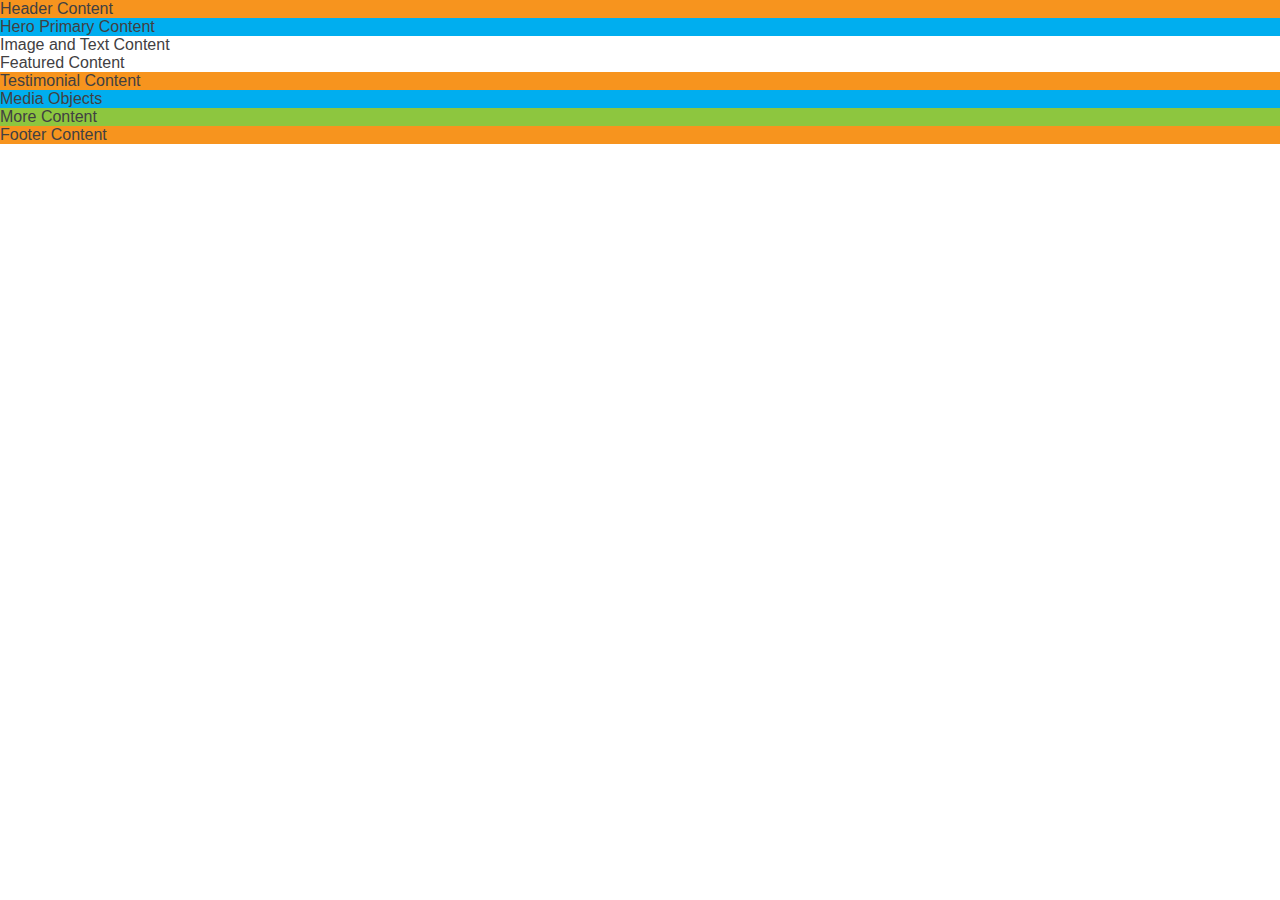
<file: index.html>
<!DOCTYPE html>
<html>
  <head>
    <meta charset="UTF-8">
    <meta name="viewport" content="width=device-width, initial-scale=1.0">
    <title>title</title>
    <link rel="stylesheet" href="stylesheet.css" type="text/css">
  </head>
  <body>
    <header class="background-primary">Header Content</header>
    <main>
        <section class="background-secondary">Hero Primary Content</section>
        <section>Image and Text Content</section>
        <section>Featured Content</section>
        <section class="background-primary">Testimonial Content</section>
        <section class="background-secondary">Media Objects</section>
        <section class="background-tertiary">More Content</section>
    </main>
    <footer class="background-primary">Footer Content</footer>
  </body>
</html>
</file>
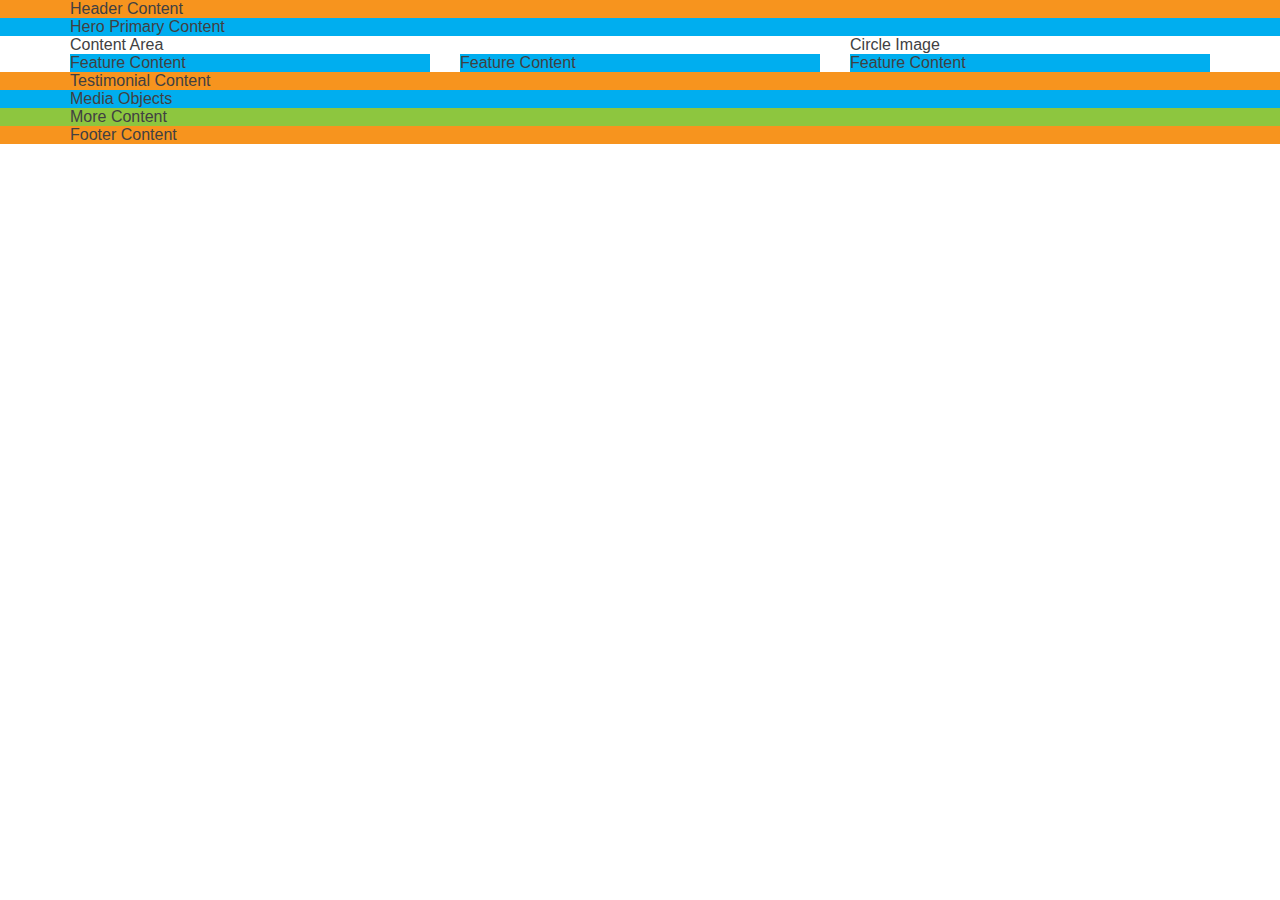
<file: Mod1Lab/index.html>
<!DOCTYPE html>
<html>

<head>
    <meta charset="UTF-8">
    <meta name="viewport" content="width=device-width, initial-scale=1.0">
    <title>title</title>
    <link rel="stylesheet" href="stylesheet.css" type="text/css">
</head>

<body>
    <header class="background-primary">
        <div class="container">
            Header Content
        </div>
    </header>
    <main>
        <section class="background-secondary">
            <div class="container">
                Hero Primary Content
            </div>
        </section>
        <section>
            <div class="container">
                <div class="row">
                    <div class="col-1-3 pull-right-sm">
                        Circle Image
                    </div>
                    <div class="col-2-3">
                        Content Area
                    </div>
                </div>
            </div>
        </section>
        <section>
                <div class="container">
                    <div class="row">
                        <div class="col-1-3 remove-gutter-xs">
                            <div class="background-secondary">
                                Feature Content
                            </div>
                        </div>
                        <div class="col-1-3 remove-gutter-xs">
                            <div class="background-secondary">
                                Feature Content
                            </div>
                        </div>
                        <div class="col-1-3 remove-gutter-xs">
                            <div class="background-secondary">
                                Feature Content
                            </div>
                        </div>
                    </div>
                </div>
            </section>
        <section class="background-primary">
            <div class="container">
                Testimonial Content
            </div>
        </section>
        <section class="background-secondary">
            <div class="container">
                Media Objects
            </div>
        </section>
        <section class="background-tertiary">
            <div class="container">
                More Content
            </div>
        </section>
    </main>
    <footer class="background-primary">
        <div class="container">
            Footer Content
        </div>
    </footer>
</body>

</html>
</file>
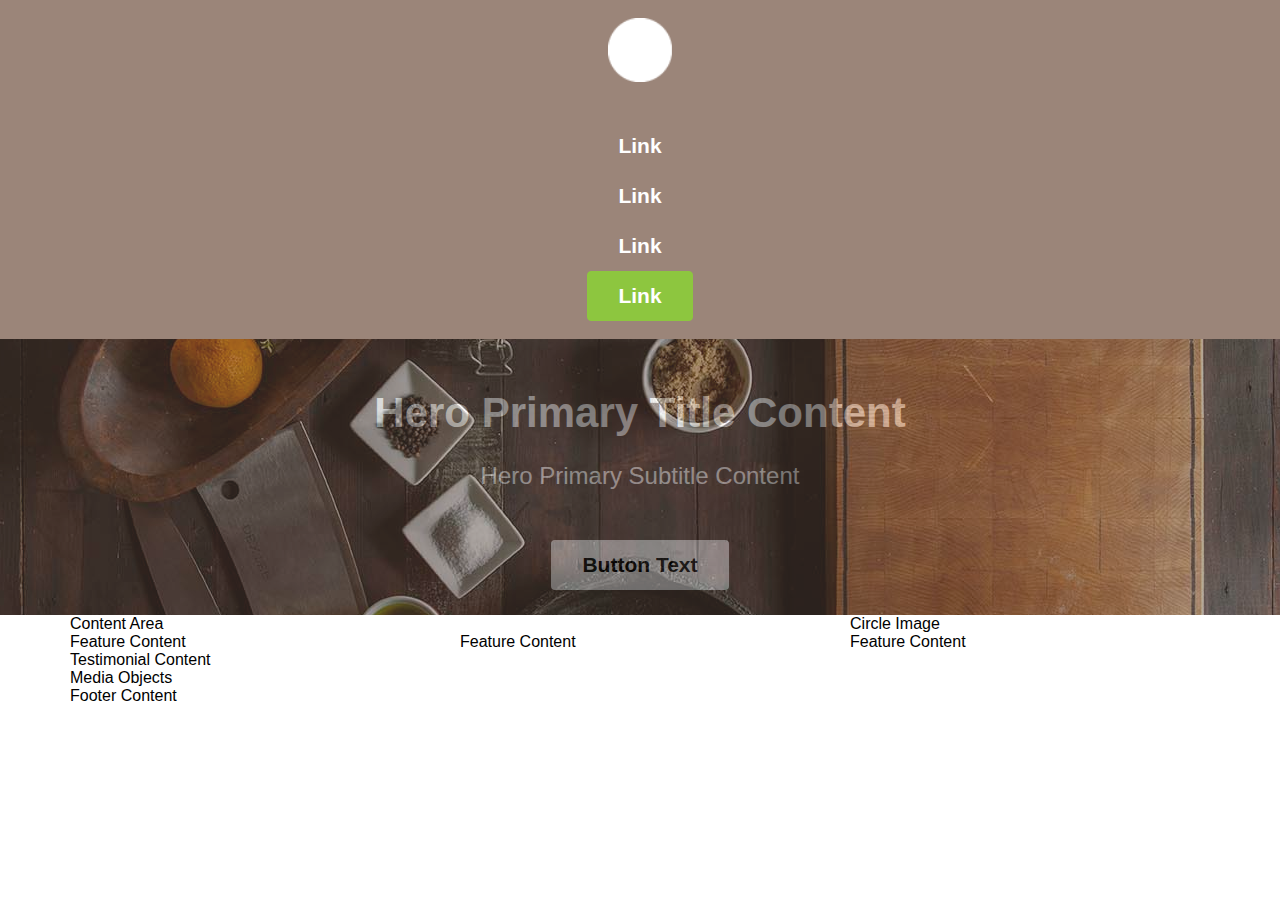
<file: Mod2Lab/index.html>
<!DOCTYPE html>
<html>
  <head>
    <meta charset="UTF-8">
    <meta name="viewport" content="width=device-width, initial-scale=1.0">
    <title>title</title>
    <link rel="stylesheet" href="stylesheet.css" type="text/css">
  </head>
  <body>
    <header class="header-primary">
      <div class="container">
          <a class="logo logo-primary">
              <img src="images/logo.png">
          </a>
          <div class="btn btn-primary btn-toggle-menu">Menu</div>
          <nav class="nav nav-primary">
            <ul>
              <li><a href="#" class="btn btn-nav">Link</a></li>
              <li><a href="#" class="btn btn-nav">Link</a></li>
              <li><a href="#" class="btn btn-nav">Link</a></li>
              <li><a href="#" class="btn btn-primary">Link</a></li>
            </ul>
        </nav>
      </div>
    </header>
    <main> 
      <section class="hero hero-primary bg-image">
        <div class="container">
            <div class="hero-body">
              <h1 class="hero-title">Hero Primary Title Content</h1>
              <h4 class="hero-subtitle">Hero Primary Subtitle Content</h4>
              <button class="btn">Button Text</button>
            </div>
        </div>
        <img src="images/hero.jpg">
      </section>
      <section>
        <div class="container">
          <div class="row">
              <div class="col-1-3 pull-right-sm">
                  Circle Image
              </div>
              <div class="col-2-3">
                  Content Area
              </div>
          </div>
        </div>
      </section>
      <section>
        <div class="container">
          <div class="row">
            <div class="col-1-3 remove-gutter-xs">
              <div>
                Feature Content
              </div>
            </div>
            <div class="col-1-3 remove-gutter-xs">
              <div>
                Feature Content
              </div>
            </div>
            <div class="col-1-3 remove-gutter-xs">
              <div>
                Feature Content
              </div>
            </div>
          </div>
        </div>
      </section>
      <section>
        <div class="container">
          Testimonial Content
        </div>
      </section>
      <section>
        <div class="container">
          Media Objects
        </div>
      </section>
    </main>
    <footer>
      <div class="container">
        Footer Content
      </div>
    </footer>
  </body>
</html>
</file>
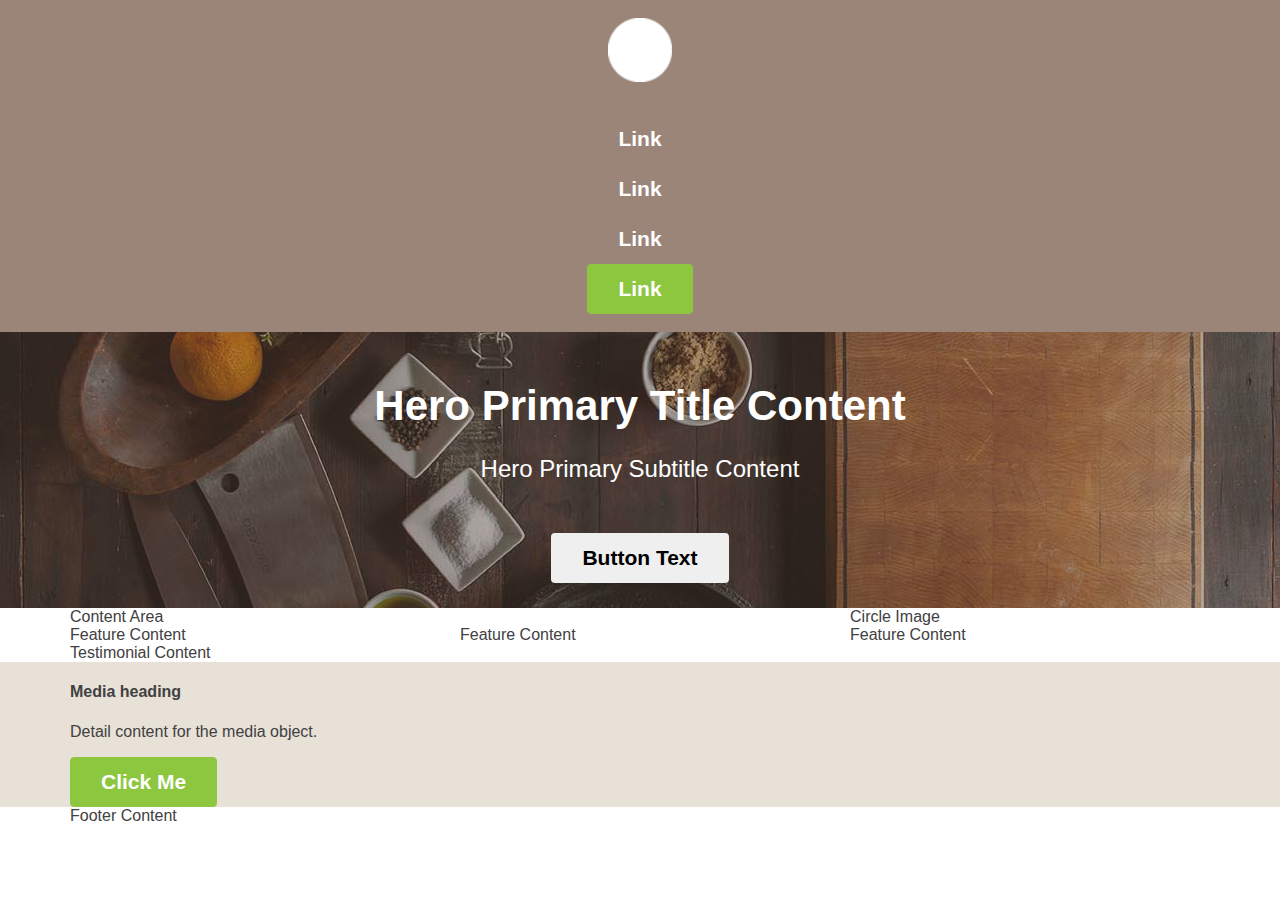
<file: Mod3Lab/index.html>
<!DOCTYPE html>
<html>
  <head>
    <meta charset="UTF-8">
    <meta name="viewport" content="width=device-width, initial-scale=1.0">
    <title>title</title>
    <link rel="stylesheet" href="stylesheet.css" type="text/css">
    <link href="https://maxcdn.bootstrapcdn.com/font-awesome/4.6.3/css/font-awesome.min.css" rel="stylesheet" integrity="sha384-T8Gy5hrqNKT+hzMclPo118YTQO6cYprQmhrYwIiQ/3axmI1hQomh7Ud2hPOy8SP1" crossorigin="anonymous">
  </head>
  <body>
    <header class="header-primary">
      <div class="container">
        <a class="logo logo-primary">
          <img src="images/logo.png">
        </a>
        <nav class="nav nav-primary">
          <ul>
            <li><a href="#" class="btn btn-nav">Link</a></li>
            <li><a href="#" class="btn btn-nav">Link</a></li>
            <li><a href="#" class="btn btn-nav">Link</a></li>
            <li><a href="#" class="btn btn-primary">Link</a></li>
          </ul>
        </nav>
      </div>
    </header>
    <main>
      <section class="hero hero-primary bg-image">
        <img src="images/hero.jpg">
        <div class="container">
          <div class="hero-body">
            <h1 class="hero-title">Hero Primary Title Content</h1>
            <h4 class="hero-subtitle">Hero Primary Subtitle Content</h4>
            <button class="btn btn-secondary">Button Text</button>
          </div>
        </div>
      </section>
      <section>
        <div class="container">
          <div class="row">
              <div class="col-1-3 pull-right-sm">
                  Circle Image
              </div>
              <div class="col-2-3">
                  Content Area
              </div>
          </div>
        </div>
      </section>
      <section>
        <div class="container">
          <div class="row">
            <div class="col-1-3 remove-gutter-xs">
              <div>
                Feature Content
              </div>
            </div>
            <div class="col-1-3 remove-gutter-xs">
              <div>
                Feature Content
              </div>
            </div>
            <div class="col-1-3 remove-gutter-xs">
              <div>
                Feature Content
              </div>
            </div>
          </div>
        </div>
      </section>
      <section>
        <div class="container">
          Testimonial Content
        </div>
      </section>
      <section class="background-quinary">
        <div class="container">
          <div class="row">
            <div class="col-1-2">
              <div class="media">
                <div class="media-item">
                  <a href="#">
                      <i class="fa fa-tags"></i>
                  </a>
                </div>
                <div class="media-body">
                  <h4 class="media-heading">Media heading</h4>
                  <p>Detail content for the media object.</p>
                  <button class="btn btn-primary">Click Me</button>
                </div>
              </div>
            </div>
            <div class="col-1-2">
            </div>
          </div>
        </div>
      </section>
    </main>
    <footer>
      <div class="container">
        Footer Content
      </div>
    </footer>
  </body>
</html>
</file>
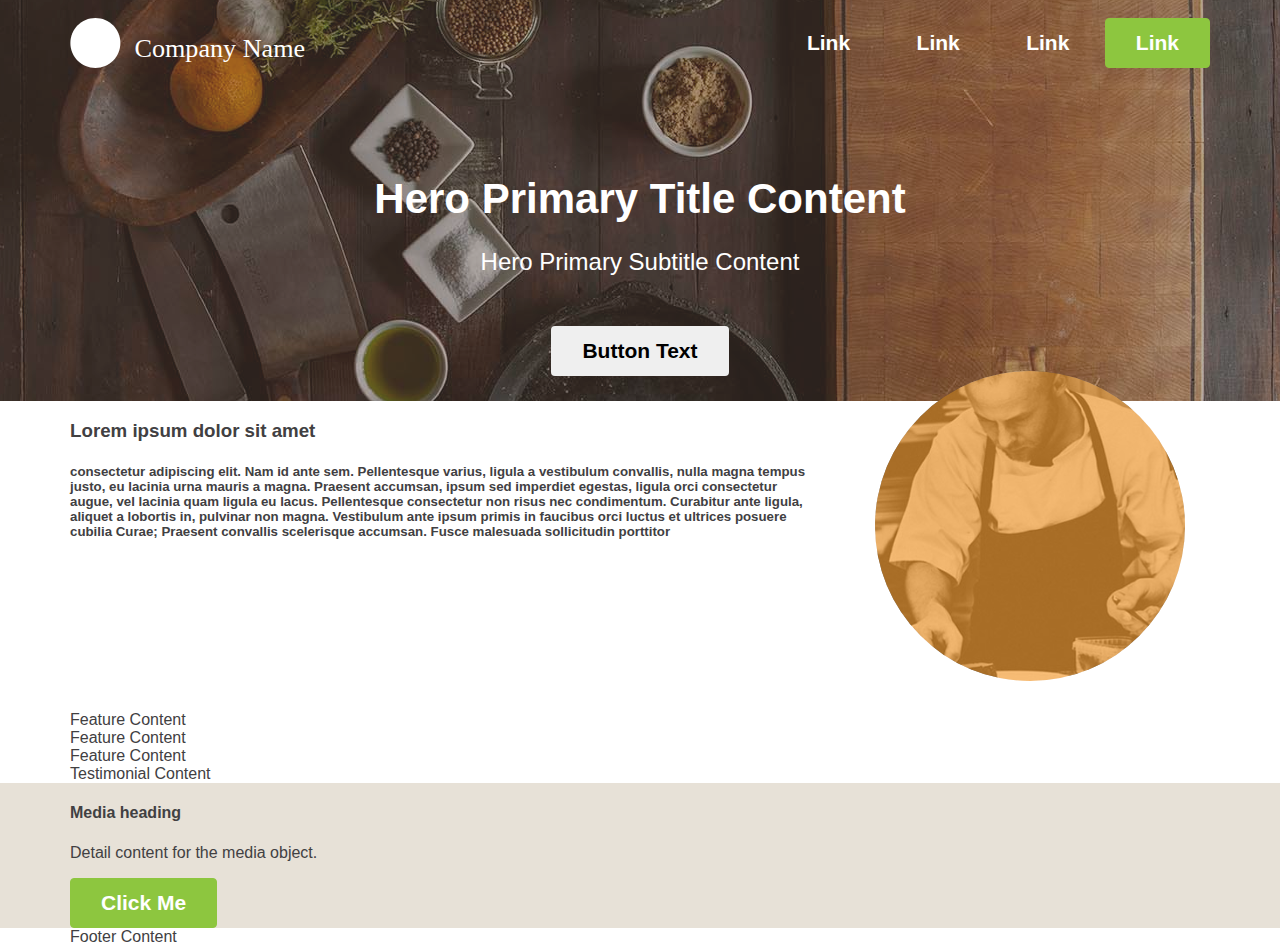
<file: Mod4Lab/index.html>
<!DOCTYPE html>
<html>
  <head>
    <meta charset="UTF-8">
    <meta name="viewport" content="width=device-width, initial-scale=1.0">
    <title>title</title>
    <link rel="stylesheet" href="css/styles.css" type="text/css">
    <link href="https://maxcdn.bootstrapcdn.com/font-awesome/4.6.3/css/font-awesome.min.css" rel="stylesheet" integrity="sha384-T8Gy5hrqNKT+hzMclPo118YTQO6cYprQmhrYwIiQ/3axmI1hQomh7Ud2hPOy8SP1" crossorigin="anonymous">
    <script src="js/picturefill.js" async></script>
  </head>
  <body>
    <header class="header-primary">
      <div class="container">
        <a class="logo logo-primary">
            <picture>
                <script>
                    // Picture element HTML5 shiv
                    document.createElement( "picture" );
                </script>
                <!--[if IE 9]><video style="display: none;"><![endif]-->
                <source type="image/svg+xml" srcset="images/logo.svg">
                <!--[if IE 9]></video><![endif]-->
                <img src="images/logo.png">
            </picture>
        </a>
        <nav class="nav nav-primary">
          <ul>
            <li><a href="#" class="btn btn-nav">Link</a></li>
            <li><a href="#" class="btn btn-nav">Link</a></li>
            <li><a href="#" class="btn btn-nav">Link</a></li>
            <li><a href="#" class="btn btn-primary">Link</a></li>
          </ul>
        </nav>
      </div>
    </header>
    <main>
      <section class="hero hero-primary bg-image">
        <img src="images/hero.jpg">
        <div class="container">
          <div class="hero-body">
            <h1 class="hero-title">Hero Primary Title Content</h1>
            <h4 class="hero-subtitle">Hero Primary Subtitle Content</h4>
            <button class="btn btn-secondary">Button Text</button>
          </div>
        </div>
      </section>
      <section>
        <div class="container">
          <div class="row flexbox-sm flexbox-sm-row-reverse">
              <div class="col-1-3">
                  <div class="frame frame-primary mask mask-primary"><img src="images/cooking.jpg"></div>
              </div>
              <div class="col-2-3">
                  <h3>Lorem ipsum dolor sit amet</h3> 
                  <h5>consectetur adipiscing elit. Nam id ante sem. Pellentesque varius, ligula a vestibulum convallis, nulla magna tempus justo, eu lacinia urna mauris a magna. Praesent accumsan, ipsum sed imperdiet egestas, ligula orci consectetur augue, vel lacinia quam ligula eu lacus. Pellentesque consectetur non risus nec condimentum. Curabitur ante ligula, aliquet a lobortis in, pulvinar non magna. Vestibulum ante ipsum primis in faucibus orci luctus et ultrices posuere cubilia Curae; Praesent convallis scelerisque accumsan. Fusce malesuada sollicitudin porttitor</h5>
              </div>
          </div>
        </div>
      </section>
      <section>
        <div class="container">
          <div class="row">
            <div class="col-1-3 remove-gutter-xs">
              <div>
                Feature Content
              </div>
            </div>
            <div class="col-1-3 remove-gutter-xs">
              <div>
                Feature Content
              </div>
            </div>
            <div class="col-1-3 remove-gutter-xs">
              <div>
                Feature Content
              </div>
            </div>
          </div>
        </div>
      </section>
      <section>
        <div class="container">
          Testimonial Content
        </div>
      </section>
      <section class="background-quinary">
        <div class="container">
          <div class="row">
            <div class="col-1-2">
              <div class="media">
                <div class="media-item">
                  <a href="#">
                      <i class="fa fa-tags"></i>
                  </a>
                </div>
                <div class="media-body">
                  <h4 class="media-heading">Media heading</h4>
                  <p>Detail content for the media object.</p>
                  <button class="btn btn-primary">Click Me</button>
                </div>
              </div>
            </div>
            <div class="col-1-2">
            </div>
          </div>
        </div>
      </section>
    </main>
    <footer>
      <div class="container">
        Footer Content
      </div>
    </footer>
  </body>
</html>
</file>
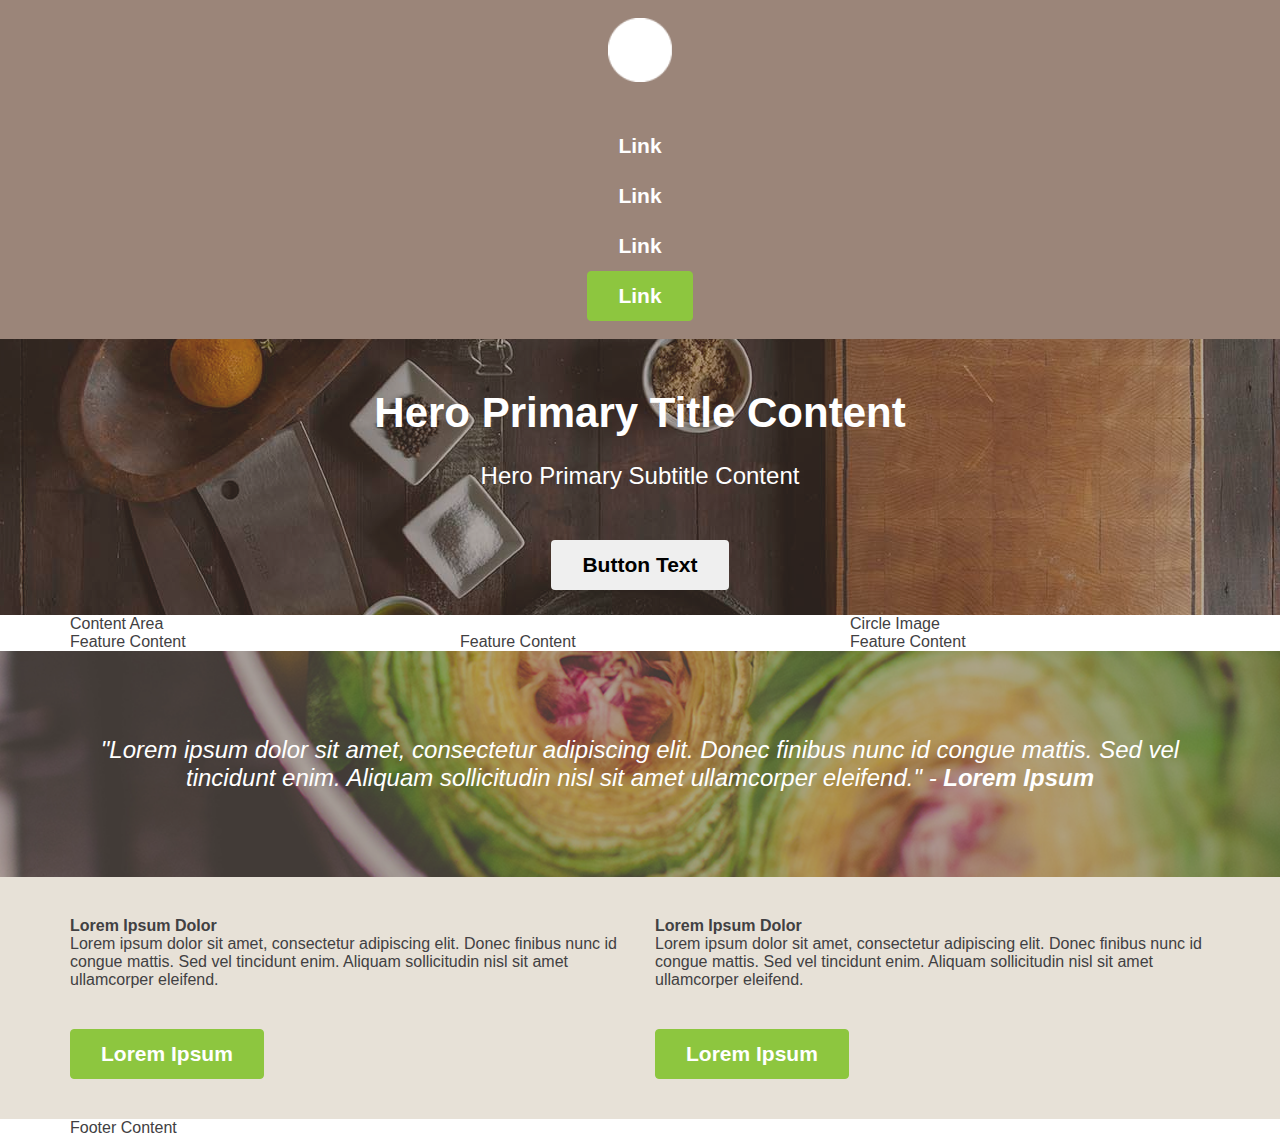
<file: Labs/Mod2Lab/index.html>
<!DOCTYPE html>
<html>
  <head>
    <meta charset="UTF-8">
    <meta name="viewport" content="width=device-width, initial-scale=1.0">
    <title>title</title>
    <link rel="stylesheet" href="stylesheet.css" type="text/css">
    <link href="https://maxcdn.bootstrapcdn.com/font-awesome/4.6.3/css/font-awesome.min.css" rel="stylesheet" integrity="sha384-T8Gy5hrqNKT+hzMclPo118YTQO6cYprQmhrYwIiQ/3axmI1hQomh7Ud2hPOy8SP1" crossorigin="anonymous">
  </head>
  <body>
    <header class="header-primary">
      <div class="container">
          <a class="logo logo-primary">
              <img src="images/logo.png">
          </a>
          <div class="btn btn-primary btn-toggle-menu">Menu</div>
          <nav class="nav nav-primary">
            <ul>
              <li><a href="#" class="btn btn-nav">Link</a></li>
              <li><a href="#" class="btn btn-nav">Link</a></li>
              <li><a href="#" class="btn btn-nav">Link</a></li>
              <li><a href="#" class="btn btn-primary">Link</a></li>
            </ul>
        </nav>
      </div>
    </header>
    <main> 
      <section class="hero hero-primary bg-image">
        <img src="images/hero.jpg">
        <div class="container">
            <div class="hero-body">
              <h1 class="hero-title">Hero Primary Title Content</h1>
              <h4 class="hero-subtitle">Hero Primary Subtitle Content</h4>
              <button class="btn">Button Text</button>
            </div>
        </div> 
      </section>
      <section>
        <div class="container">
          <div class="row">
              <div class="col-1-3 pull-right-sm">
                  Circle Image
              </div>
              <div class="col-2-3">
                  Content Area
              </div>
          </div>
        </div>
      </section>
      <section>
        <div class="container">
          <div class="row">
            <div class="col-1-3 remove-gutter-xs">
              <div>
                Feature Content
              </div>
            </div>
            <div class="col-1-3 remove-gutter-xs">
              <div>
                Feature Content
              </div>
            </div>
            <div class="col-1-3 remove-gutter-xs">
              <div>
                Feature Content
              </div>
            </div>
          </div>
        </div>
      </section>
      <section class="hero hero-secundary bg-image">
        <img src="images/testimonial-bg.jpg">
        <div class="container">
            <div class="hero-body">
              <h1 class="hero-title">
                <i class="fa fa-star"></i>
                <i class="fa fa-star"></i>
                <i class="fa fa-star"></i>
                <i class="fa fa-star"></i>
                <i class="fa fa-star"></i>
              </h1>
              <h4 class="hero-subtitle">"Lorem ipsum dolor sit amet, consectetur adipiscing elit. Donec finibus nunc id congue mattis. Sed vel tincidunt enim. Aliquam sollicitudin nisl sit amet ullamcorper eleifend." - <b>Lorem Ipsum</b>
              </h4>
            </div>
        </div> 
      </section>
      <section class="media-object background-quinary">
        <div class="container">
            <div class="row">
                <div class="col-1-2">
                  <div class="media">
                    <div class="media-item">
                      <a href="#">
                        <i class="fa fa-pagelines"></i>
                      </a>
                    </div>
                    <div class="media-body">
                      <h4 class="media-heading">Lorem Ipsum Dolor</h4>
                      <p>Lorem ipsum dolor sit amet, consectetur adipiscing elit. Donec finibus nunc id congue mattis. Sed vel tincidunt enim. Aliquam sollicitudin nisl sit amet ullamcorper eleifend.</p>
                      <button class="btn btn-primary">Lorem Ipsum</button>
                    </div>
                  </div>
                </div>
                <div class="col-1-2">
                  <div class="media">
                    <div class="media-item">
                      <a href="#">
                        <i class="fa fa-tags"></i>
                      </a>
                    </div>
                    <div class="media-body">
                      <h4 class="media-heading">Lorem Ipsum Dolor</h4>
                      <p>Lorem ipsum dolor sit amet, consectetur adipiscing elit. Donec finibus nunc id congue mattis. Sed vel tincidunt enim. Aliquam sollicitudin nisl sit amet ullamcorper eleifend.
                      </p>
                      <button class="btn btn-primary">Lorem Ipsum</button>
                    </div>
                  </div>
                </div>
            </div>
        </div>
      </section>
    </main>
    <footer>
      <div class="container">
        Footer Content
      </div>
    </footer>
  </body>
</html>
</file>
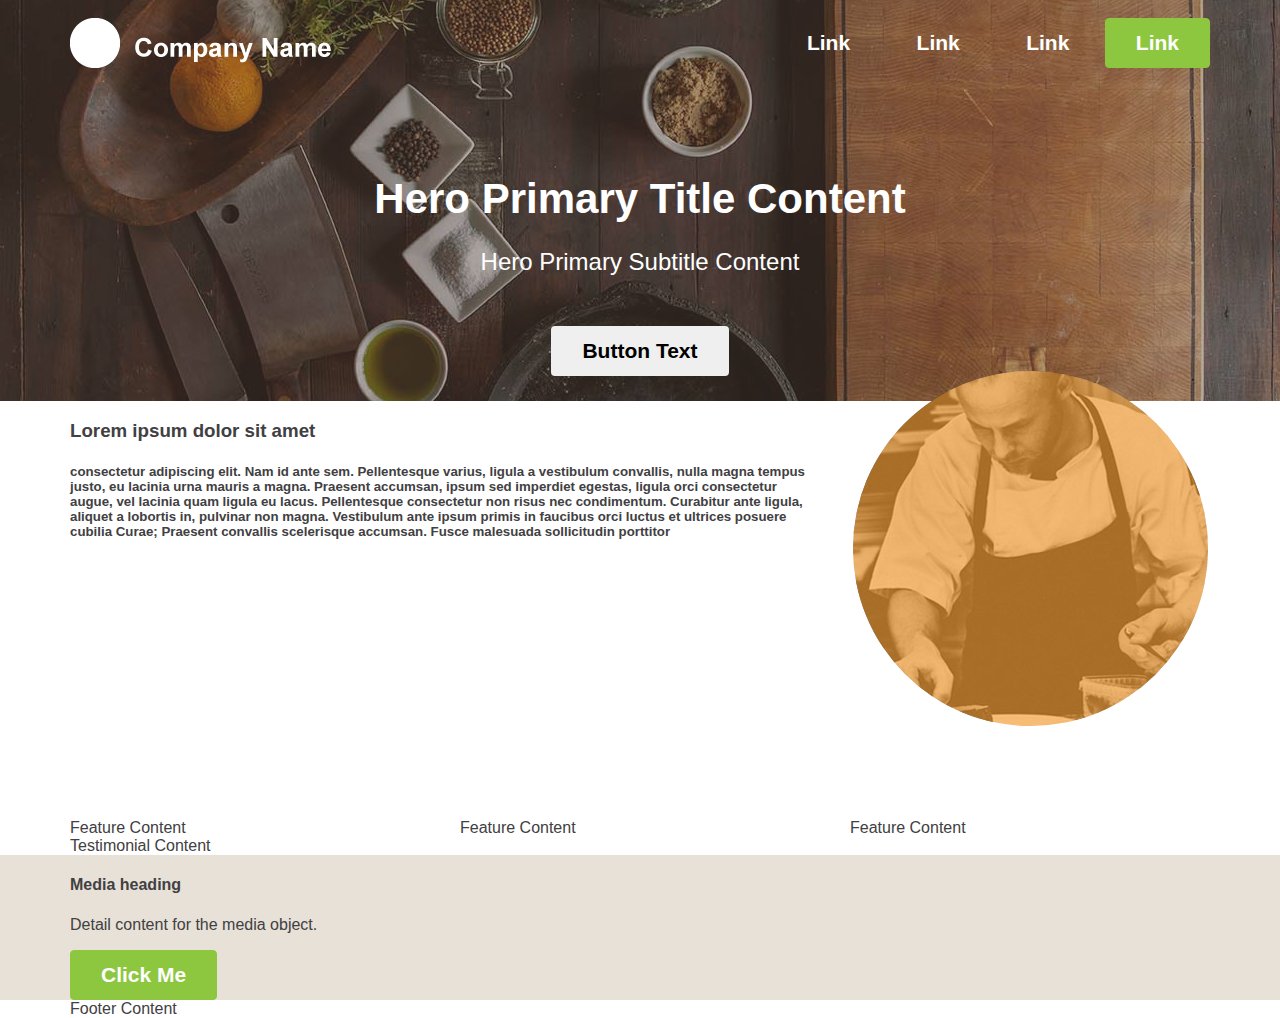
<file: Labs/Mod3Lab/index.html>
<!DOCTYPE html>
<html>
  <head>
    <meta charset="UTF-8">
    <meta name="viewport" content="width=device-width, initial-scale=1.0">
    <title>title</title>
    <link rel="stylesheet" href="css/styles.css" type="text/css">
    <link href="https://maxcdn.bootstrapcdn.com/font-awesome/4.6.3/css/font-awesome.min.css" rel="stylesheet" integrity="sha384-T8Gy5hrqNKT+hzMclPo118YTQO6cYprQmhrYwIiQ/3axmI1hQomh7Ud2hPOy8SP1" crossorigin="anonymous">
  </head>
  <body>
    <header class="header-primary">
      <div class="container">
        <a class="logo logo-primary">
          <img src="images/logo.png">
        </a>
        <nav class="nav nav-primary">
          <ul>
            <li><a href="#" class="btn btn-nav">Link</a></li>
            <li><a href="#" class="btn btn-nav">Link</a></li>
            <li><a href="#" class="btn btn-nav">Link</a></li>
            <li><a href="#" class="btn btn-primary">Link</a></li>
          </ul>
        </nav>
      </div>
    </header>
    <main>
      <section class="hero hero-primary bg-image">
        <img src="images/hero.jpg">
        <div class="container">
          <div class="hero-body">
            <h1 class="hero-title">Hero Primary Title Content</h1>
            <h4 class="hero-subtitle">Hero Primary Subtitle Content</h4>
            <button class="btn btn-secondary">Button Text</button>
          </div>
        </div>
      </section>
      <section>
        <div class="container">
          <div class="row">
              <div class="col-1-3 pull-right-sm">
                  <div class="frame frame-primary mask mask-primary"><img src="images/cooking.jpg"></div>
              </div>
              <div class="col-2-3">
                  <h3>Lorem ipsum dolor sit amet</h3> 
                  <h5>consectetur adipiscing elit. Nam id ante sem. Pellentesque varius, ligula a vestibulum convallis, nulla magna tempus justo, eu lacinia urna mauris a magna. Praesent accumsan, ipsum sed imperdiet egestas, ligula orci consectetur augue, vel lacinia quam ligula eu lacus. Pellentesque consectetur non risus nec condimentum. Curabitur ante ligula, aliquet a lobortis in, pulvinar non magna. Vestibulum ante ipsum primis in faucibus orci luctus et ultrices posuere cubilia Curae; Praesent convallis scelerisque accumsan. Fusce malesuada sollicitudin porttitor</h5>
              </div>
          </div>
        </div>
      </section>
      <section>
        <div class="container">
          <div class="row">
            <div class="col-1-3 remove-gutter-xs">
              <div>
                Feature Content
              </div>
            </div>
            <div class="col-1-3 remove-gutter-xs">
              <div>
                Feature Content
              </div>
            </div>
            <div class="col-1-3 remove-gutter-xs">
              <div>
                Feature Content
              </div>
            </div>
          </div>
        </div>
      </section>
      <section>
        <div class="container">
          Testimonial Content
        </div>
      </section>
      <section class="background-quinary">
        <div class="container">
          <div class="row">
            <div class="col-1-2">
              <div class="media">
                <div class="media-item">
                  <a href="#">
                      <i class="fa fa-tags"></i>
                  </a>
                </div>
                <div class="media-body">
                  <h4 class="media-heading">Media heading</h4>
                  <p>Detail content for the media object.</p>
                  <button class="btn btn-primary">Click Me</button>
                </div>
              </div>
            </div>
            <div class="col-1-2">
            </div>
          </div>
        </div>
      </section>
    </main>
    <footer>
      <div class="container">
        Footer Content
      </div>
    </footer>
  </body>
</html>
</file>
<file: stylesheet.css>
/*Color List:
- light blue = 00AEEF;
- dark blue = 1C75BC
- green = 8DC63F
- dark green = 009444
- orange = F7941E
- dark orange = F15A29
- brown = 594a42; */

/***************************
****************************
Reset Styles
****************************
***************************/

@import 'normalize.css';
/* Change all elements to use border-box */
html {
    box-sizing: border-box;
}
*, *:before, *:after {
    box-sizing: inherit;
}


/***************************
****************************
Base Styles
****************************
***************************/

body {
    color: #414042; /*Especifica el color del texto*/
    font-family: Arial, Helvetica, sans-serif;
    font-weight: normal;
}

h1, h2, h3 {
    font-weight: bold;
}

a {
    color: #8dc63f;
    font-weight: bold;
}
a:hover {
    text-decoration: underline;
}


/***************************
****************************
Layout Styles
****************************
***************************/

.container {
    padding-right: 15px;
    padding-left: 15px;
    margin-right: auto;
    margin-left: auto;
    max-width: 1170px; /* 15px + 1170px + 15px = 1200px es nuestro brakepoint*/
}

.row {
    margin-right: -15px; /* Dado que el contenedor tiene un padding de 15 px agregamos una margen de 15px para que quede al ras con el contenedor*/
    margin-left: -15px;
}

.row:after { /*Nos permite corregir cualquier elemento flotante dentro del contenedor y sea tomado en cuenta sus dimensiones*/
    content: "";
    display: table;
    clear: both;
}

[class*='col-'] { /*Este selector se aplica a toda clase que comience con col-*/
    width: 100%;
    padding-left: 15px;
    padding-right: 15px;
}

/* Media Query excludes extra small devices and includes small and above */
@media (min-width: 48em) { /*excluye extra small devices-incluye el resto de tamaños*/
    [class*='col-'] {
        float: left;
    }
    /* Column Third */
    .col-1-3 {
        width: 33.3333%;
    }
    /* Column Two Thirds */
    .col-2-3 {
        width: 66.6666%;
    }
}


/***************************
****************************
Module Styles
****************************
***************************/


/***************************
****************************
Theme Styles
****************************
***************************/

.background-primary {
    background: #F7941E; /*Orange*/
  }
  .background-secondary {
    background: #00AEEF; /*Blue*/
  }
  .background-tertiary {
    background: #8DC63F; /*Green*/
  }
</file>
<file: Mod1Lab/stylesheet.css>
/*Color List:
- light blue = 00AEEF;
- dark blue = 1C75BC
- green = 8DC63F
- dark green = 009444
- orange = F7941E
- dark orange = F15A29
- brown = 594a42; */

/***************************
****************************
Reset Styles
****************************
***************************/

@import 'normalize.css';
/* Change all elements to use border-box */
html {
    box-sizing: border-box;
}
*, *:before, *:after {
    box-sizing: inherit;
}


/***************************
****************************
Base Styles
****************************
***************************/

body {
    color: #414042; /*Especifica el color del texto*/
    font-family: Arial, Helvetica, sans-serif;
    font-weight: normal;
}

h1, h2, h3 {
    font-weight: bold;
}

a {
    color: #8dc63f;
    font-weight: bold;
}
a:hover {
    text-decoration: underline;
}


/***************************
****************************
Layout Styles
****************************
***************************/

.container {
    padding-right: 15px;
    padding-left: 15px;
    margin-right: auto;
    margin-left: auto;
    max-width: 1170px; /* 15px + 1170px + 15px = 1200px es nuestro breakpoint*/
}

.row {
    margin-right: -15px; /* Dado que el contenedor tiene un padding de 15 px agregamos una margen de 15px para que quede al ras con el contenedor*/
    margin-left: -15px;
}

.row:after { /*Nos permite corregir cualquier elemento flotante dentro del contenedor y sea tomado en cuenta sus dimensiones*/
    content: "";
    display: table;
    clear: both;
}

[class*='col-'] { /*Este selector se aplica a toda clase que comience con col-, aplicamos width 100% debido a que estamos diseñando pensando en mobile first donde en dispositivos pequeños las columnas ocupan todo el espacio*/
    width: 100%;
    padding-left: 15px;
    padding-right: 15px;
}

/* Media Query excludes extra small devices and includes small and above */
@media (min-width: 48em) { /*excluye extra small devices - incluye el resto de tamaños*/
    [class*='col-'] {
        float: left;
    }
    /* Column Third */
    .col-1-3 {
        width: 33.3333%;
    }
    /* Column Two Thirds */
    .col-2-3 {
        width: 66.6666%;
    }
}

@media (min-width: 48em) {
    .pull-right-sm {
        float:right;
    }
}

@media only screen and (max-width : 47.9375em) { /*48em - 1px = 47.9375em*/
    .remove-gutter-xs {
        padding-left: 0px;
        padding-right: 0px;
    }
}



/***************************
****************************
Module Styles
****************************
***************************/


/***************************
****************************
Theme Styles
****************************
***************************/

.background-primary {
    background: #F7941E; /*Orange*/
  }
  .background-secondary {
    background: #00AEEF; /*Blue*/
  }
  .background-tertiary {
    background: #8DC63F; /*Green*/
  }
</file>
<file: Mod2Lab/stylesheet.css>
/*
Color List:
- light blue = 00AEEF;
- dark blue = 1C75BC
- green = 8DC63F
- dark green = 009444
- orange = F7941E
- dark orange = F15A29
- brown = 594a42;
*/

/***************************
****************************
Reset
****************************
***************************/
@import 'normalize.css';

/* Change all elements to use border-box */
html {
  box-sizing: border-box;
}
*, *:before, *:after {
  box-sizing: inherit;
}

/***************************
****************************
Base Styles
****************************
***************************/


/***************************
****************************
Layout Styles
****************************
***************************/
/* Content Container*/
.container {
  padding-right: 15px;
  padding-left: 15px;
  margin-right: auto;
  margin-left: auto;
  max-width: 1170px;
}
/* Row */
.row {
  margin-right: -15px;
  margin-left: -15px;
}
/* Row Clear Float*/
.row:after {
  content: "";
  display: table;
  clear: both;
}
/* Media Query excludes extra small devices and includes small and above */
[class*='col-'] {
  width: 100%;
  padding-left: 15px;
  padding-right: 15px;
}

@media (min-width: 48em) {
  [class*='col-'] {
    float: left;
  }
  /* Column Two Thirds */
  .col-2-3 {
    width: 66.6666%;
  }
  /* Column Third */
  .col-1-3 {
    width: 33.3333%;
  }
}

@media (min-width: 48em) {
  .pull-right-sm {
    float:right;
  }
}

@media only screen and (max-width : 47.9375em) {
  .remove-gutter-xs {
    padding-left: 0px;
    padding-right: 0px;
  }
}

/***************************
****************************
Modules
****************************
***************************/

/*Button Modules*/
.btn {
  display: inline-block;
  text-align: center;
  white-space: nowrap;
  vertical-align: middle;
  background-image: none;
  border: 1px solid transparent;
  cursor: pointer;
  text-decoration: none;
  padding: 12px 30px;
  font-size: 1.313em;
  font-weight: bold;
  border-radius: 4px;
  transition: all 0.3s ease 0s;
}

.btn-primary {
  background: #8DC63F;
  border-color: #8DC63F;
  color: white;
}

.btn-primary:hover {
  background: none;
  border-color: white;
  text-decoration: none;
}

.btn-nav {
  color: white;
}

.btn-toggle-menu {
  position: absolute;
  top: 15px;
  right: 15px;
}

@media (min-width: 48em){
  .btn-toggle-menu{
    display:none;
  }
}

/*Header Modules*/
.header-primary {
  background: #9B8579;
  text-align: center;
  padding-top: 18px;
  padding-bottom: 18px;
}

/*Logo Modules*/
.logo {
  overflow: hidden;
  display: inline-block;
}

.logo-primary {
  width: 64px;
  height: 64px;
}

.logo-primary img {
  height: 100%;
}

/*Navigation Modules*/
.nav > ul {
  list-style: none;
  padding: 0px;
  margin: 0px;
}

.nav-primary {
  margin-top: 35px;
  display: none;
}

@media (min-width: 48em){
  .nav-primary {
    display:block;
  }
}

/*Hero Modules*/
.hero {
  text-align: center;
}
.hero-primary {
  background-color: #594a42;
  color: white;
  padding-top: 25px;
  padding-bottom: 25px;
}

.hero-primary.bg-image > img {
  opacity: 0.55;
}

.hero-body {
  position: relative;
}

.hero-title {
  margin-top: 25px;
  margin-bottom: 25px;
  font-size: 2.625em;
}
.hero-subtitle {
  margin-top: 25px;
  margin-bottom: 25px;
  font-size: 1.500em;
  font-weight: normal;
}

.hero-subtitle + button {
  margin-top: 25px;
}

/*Background Modules*/
.bg-image  {
  width: 100%;
  overflow: hidden;
  position: relative;
}

.bg-image > img {
  position: absolute;
  top: -9999px;
  bottom: -9999px;
  left: -9999px;
  right: -9999px;
  margin: auto;
  min-width: 100%;
}


/***************************
****************************
Theme Styles
****************************
***************************/
.background-primary {
  background: #F7941E;
}
.background-secondary {
  background: #00AEEF;
}
.background-tertiary {
  background: #8DC63F;
}
.background-quaternary {
  background: #594a42;
}
</file>
<file: Mod3Lab/stylesheet.css>
/*
Color List:
- light blue = 00AEEF;
- dark blue = 1C75BC
- green = 8DC63F
- dark green = 009444
- orange = F7941E
- dark orange = F15A29
- brown = 594a42;
*/

/***************************
****************************
Reset
****************************
***************************/
@import 'normalize.css';

/* Change all elements to use border-box */
html {
  box-sizing: border-box;
}
*, *:before, *:after {
  box-sizing: inherit;
}

/***************************
****************************
Base Styles
****************************
***************************/
body {
  color: #414042;
  font-family: Arial, Helvetica, sans-serif;
  font-weight: normal;
}
h1, h2, h3 {
  font-weight: bold;
}
a {
  color: #8dc63f;
  font-weight: bold;
}
a:hover {
  text-decoration: underline;
}

/***************************
****************************
Layout Styles
****************************
***************************/
/* Content Container*/
.container {
  padding-right: 15px;
  padding-left: 15px;
  margin-right: auto;
  margin-left: auto;
  max-width: 1170px;
}
/* Row */
.row {
  margin-right: -15px;
  margin-left: -15px;
}
/* Row Clear Float*/
.row:after {
  content: "";
  display: table;
  clear: both;
}
/* Media Query excludes extra small devices and includes small and above */
[class*='col-'] {
  width: 100%;
  padding-left: 15px;
  padding-right: 15px;
}

@media (min-width: 48em) {
  [class*='col-'] {
    float: left;
  }
  /* Column Two Thirds */
  .col-2-3 {
    width: 66.6666%;
  }
  /* Column Third */
  .col-1-3 {
    width: 33.3333%;
  }
  /* Column Half */
  .col-1-2 {
    width: 50%;
  }
}

@media (min-width: 48em) {
  .pull-right-sm {
    float:right;
  }
}

@media only screen and (max-width : 47.9375em) {
  .remove-gutter-xs {
    padding-left: 0px;
    padding-right: 0px;
  }
}


/***************************
****************************
Modules
****************************
***************************/

/***************************
Button Modules
***************************/
.btn {
  display: inline-block;
  text-align: center;
  white-space: nowrap;
  vertical-align: middle;
  background-image: none;
  border: 1px solid transparent;
  cursor: pointer;
  padding: 12px 30px;
  font-size: 1.313em;
  font-weight: bold;
  border-radius: 4px;
  text-decoration: none;
  transition: all 0.3s ease 0s;
}
.btn-primary {
  background: #8DC63F;
  color: white;
  border-color: #8DC63F;
}
.btn-primary:hover {
  background: none;
  border-color: white;
  text-decoration: none;
}
.btn-nav {
  color: white;
}

/***************************
Header
***************************/
.header-primary {
  background: #9B8579;
  text-align: center;
  padding-top: 18px;
  padding-bottom: 18px;
}

/***************************
Logo Modules
***************************/
.logo {
  overflow: hidden;
  display: inline-block;
}
.logo-primary {
  width: 64px;
  height: 64px;
}
.logo-primary img {
  height: 100%;
}

/***************************
Nav Modules
***************************/
.nav > ul {
  list-style: none;
  padding: 0px;
  margin: 0px;
}
.nav-primary {
  margin-top: 28px;
}

/***************************
Hero Modules
***************************/
.hero {
  text-align: center;
}
.hero-primary {
  background-color: #594a42;
  color: white;
  padding-top: 25px;
  padding-bottom: 25px;
}
.hero-primary.bg-image > img {
  opacity: 0.55;
}
.hero-body {
  position: relative;
}
.hero-title {
  margin-top: 25px;
  margin-bottom: 25px;
  font-size: 2.625em;
}
.hero-subtitle {
  margin-top: 25px;
  margin-bottom: 25px;
  font-size: 1.500em;
  font-weight: normal;
}
.hero-subtitle + button {
  margin-top: 25px;
}

/***************************
Bg-Image Modules
***************************/
.bg-image  {
  width: 100%;
  overflow: hidden;
  position: relative;
}
.bg-image > img {
  position: absolute;
  top: -9999px;
  bottom: -9999px;
  left: -9999px;
  right: -9999px;
  margin: auto;
}

/***************************
Media Modules
***************************/
.media, .media-body {
  overflow:hidden;
}
.media-item {
  float:left;
  margin-right: 10px;
}
.media-item i {
  color: #594a42;
  font-size: 5em;
}
.media-item img {
  display:block;
}


/***************************
****************************
Theme Styles
****************************
***************************/
.background-primary {
  background: #F7941E;
}
.background-secondary {
  background: #C49A6C;
}
.background-tertiary {
  background: #8DC63F;
}
.background-quaternary {
  background: #594a42;
}
.background-quinary {
  background: #e7e1d7;
}
</file>
<file: Labs/Mod2Lab/stylesheet.css>
/*
Color List:
- light blue = 00AEEF;
- dark blue = 1C75BC
- green = 8DC63F
- dark green = 009444
- orange = F7941E
- dark orange = F15A29
- brown = 594a42;
*/

/***************************
****************************
Reset
****************************
***************************/
@import 'normalize.css';

/* Change all elements to use border-box */
html {
  box-sizing: border-box;
}
*, *:before, *:after {
  box-sizing: inherit;
}

/***************************
****************************
Base Styles
****************************
***************************/
body {
  color: #414042; /*Especifica el color del texto*/
  font-family: Arial, Helvetica, sans-serif;
  font-weight: normal;
}

h1, h2, h3 {
  font-weight: bold;
}

a {
  color: #8dc63f;
  font-weight: bold;
}
a:hover {
  text-decoration: underline;
}

/***************************
****************************
Layout Styles
****************************
***************************/
/* Content Container*/
.container {
  padding-right: 15px;
  padding-left: 15px;
  margin-right: auto;
  margin-left: auto;
  max-width: 1170px;
}
/* Row */
.row {
  margin-right: -15px;
  margin-left: -15px;
}
/* Row Clear Float*/
.row:after {
  content: "";
  display: table;
  clear: both;
}
/* Media Query excludes extra small devices and includes small and above */
[class*='col-'] {
  width: 100%;
  padding-left: 15px;
  padding-right: 15px;
}

@media (min-width: 48em) {
  [class*='col-'] {
    float: left;
  }
  /* Column Two Thirds */
  .col-2-3 {
    width: 66.6666%;
  }
  /* Column Third */
  .col-1-3 {
    width: 33.3333%;
  }

  .col-1-2 {
    width: 50%;
  }
}

@media (min-width: 48em) {
  .pull-right-sm {
    float:right;
  }
}

@media only screen and (max-width : 47.9375em) {
  .remove-gutter-xs {
    padding-left: 0px;
    padding-right: 0px;
  }
}

/***************************
****************************
Modules
****************************
***************************/

/*Button Modules*/
.btn {
  display: inline-block;
  text-align: center;
  white-space: nowrap;
  vertical-align: middle;
  background-image: none;
  border: 1px solid transparent;
  cursor: pointer;
  text-decoration: none;
  padding: 12px 30px;
  font-size: 1.313em;
  font-weight: bold;
  border-radius: 4px;
  transition: all 0.3s ease 0s;
}

.btn-primary {
  background: #8DC63F;
  border-color: #8DC63F;
  color: white;
}

.btn-primary:hover {
  background: none;
  border-color: white;
  text-decoration: none;
}

.btn-nav {
  color: white;
}

.btn-toggle-menu {
  position: absolute;
  top: 15px;
  right: 15px;
}

@media (min-width: 48em){
  .btn-toggle-menu{
    display:none;
  }
}

/*Header Modules*/
.header-primary {
  background: #9B8579;
  text-align: center;
  padding-top: 18px;
  padding-bottom: 18px;
}

/*Logo Modules*/
.logo {
  overflow: hidden;
  display: inline-block;
}

.logo-primary {
  width: 64px;
  height: 64px;
}

.logo-primary img {
  height: 100%;
}

/*Navigation Modules*/
.nav > ul {
  list-style: none;
  padding: 0px;
  margin: 0px;
}

.nav-primary {
  margin-top: 35px;
  display: none;
}

@media (min-width: 48em){
  .nav-primary {
    display:block;
  }
}

/*Hero Modules*/
.hero {
  text-align: center;
}
.hero-primary {
  background-color: #594a42;
  color: white;
  padding-top: 25px;
  padding-bottom: 25px;
}

.hero-secundary {
  background-color: #594a42;
  color: white;
  padding-top: 2.5em;
  padding-bottom: 2.5em;
  font-style: italic;
}

@media only screen and (min-width : 48em) {
  .hero-secundary {
    padding-top: 3.75em;
    padding-bottom: 3.75em;
  }
}

.hero-primary.bg-image > img, .hero-secundary.bg-image > img  {
  opacity: 0.55;
}

.hero-body {
  position: relative;
}

.hero-title {
  margin-top: 25px;
  margin-bottom: 25px;
  font-size: 2.625em;
}
.hero-subtitle {
  margin-top: 25px;
  margin-bottom: 25px;
  font-size: 1.500em;
  font-weight: normal;
}

.hero-subtitle + button {
  margin-top: 25px;
}

/*Background Modules*/
.bg-image  {
  width: 100%;
  overflow: hidden;
  position: relative;
}

.bg-image > img {
  position: absolute;
  top: -9999px;
  bottom: -9999px;
  left: -9999px;
  right: -9999px;
  margin: auto;
  min-width: 100%;
}

/*Media Object Module*/
.media-object {
  padding-top: 2.5em;
}

.media {
  padding-bottom: 2.5em;
}

.media, .media-body { /*evita que el objeto multimedia se ajuste*/
  overflow:hidden;
}

.media-item {
  float:left;
  margin-right: 10px;
  width: 30%;
}
.media-item i {
  color: #594a42;
  font-size: 5em;
}

@media only screen and (min-width : 48em) {
  .media-item i {
    font-size: 7em;
  }
} 

.media-item img {
  display:block;
}

.media-body > p {
  margin-bottom: 2.5em;
  margin-top: 0px;
}

.media-body > h4 {
  margin: 0px;
}

/***************************
****************************
Theme Styles
****************************
***************************/
.background-primary {
  background: #F7941E;
}
.background-secondary {
  background: #00AEEF;
}
.background-tertiary {
  background: #8DC63F;
}
.background-quaternary {
  background: #594a42;
}

.background-quinary {
  background: #e7e1d7;
}
</file>
<file: Mod4Lab/css/styles.css>
/***************************
Reset and Base Imports
***************************/
/*! normalize.css v4.1.1 | MIT License | github.com/necolas/normalize.css */
/**
 * 1. Change the default font family in all browsers (opinionated).
 * 2. Prevent adjustments of font size after orientation changes in IE and iOS.
 */
html {
  font-family: sans-serif;
  /* 1 */
  -ms-text-size-adjust: 100%;
  /* 2 */
  -webkit-text-size-adjust: 100%;
  /* 2 */ }

/**
 * Remove the margin in all browsers (opinionated).
 */
body {
  margin: 0; }

/* HTML5 display definitions
   ========================================================================== */
/**
 * Add the correct display in IE 9-.
 * 1. Add the correct display in Edge, IE, and Firefox.
 * 2. Add the correct display in IE.
 */
article,
aside,
details,
figcaption,
figure,
footer,
header,
main,
menu,
nav,
section,
summary {
  /* 1 */
  display: block; }

/**
 * Add the correct display in IE 9-.
 */
audio,
canvas,
progress,
video {
  display: inline-block; }

/**
 * Add the correct display in iOS 4-7.
 */
audio:not([controls]) {
  display: none;
  height: 0; }

/**
 * Add the correct vertical alignment in Chrome, Firefox, and Opera.
 */
progress {
  vertical-align: baseline; }

/**
 * Add the correct display in IE 10-.
 * 1. Add the correct display in IE.
 */
template,
[hidden] {
  display: none; }

/* Links
   ========================================================================== */
/**
 * 1. Remove the gray background on active links in IE 10.
 * 2. Remove gaps in links underline in iOS 8+ and Safari 8+.
 */
a {
  background-color: transparent;
  /* 1 */
  -webkit-text-decoration-skip: objects;
  /* 2 */ }

/**
 * Remove the outline on focused links when they are also active or hovered
 * in all browsers (opinionated).
 */
a:active,
a:hover {
  outline-width: 0; }

/* Text-level semantics
   ========================================================================== */
/**
 * 1. Remove the bottom border in Firefox 39-.
 * 2. Add the correct text decoration in Chrome, Edge, IE, Opera, and Safari.
 */
abbr[title] {
  border-bottom: none;
  /* 1 */
  text-decoration: underline;
  /* 2 */
  text-decoration: underline dotted;
  /* 2 */ }

/**
 * Prevent the duplicate application of `bolder` by the next rule in Safari 6.
 */
b,
strong {
  font-weight: inherit; }

/**
 * Add the correct font weight in Chrome, Edge, and Safari.
 */
b,
strong {
  font-weight: bolder; }

/**
 * Add the correct font style in Android 4.3-.
 */
dfn {
  font-style: italic; }

/**
 * Correct the font size and margin on `h1` elements within `section` and
 * `article` contexts in Chrome, Firefox, and Safari.
 */
h1 {
  font-size: 2em;
  margin: 0.67em 0; }

/**
 * Add the correct background and color in IE 9-.
 */
mark {
  background-color: #ff0;
  color: #000; }

/**
 * Add the correct font size in all browsers.
 */
small {
  font-size: 80%; }

/**
 * Prevent `sub` and `sup` elements from affecting the line height in
 * all browsers.
 */
sub,
sup {
  font-size: 75%;
  line-height: 0;
  position: relative;
  vertical-align: baseline; }

sub {
  bottom: -0.25em; }

sup {
  top: -0.5em; }

/* Embedded content
   ========================================================================== */
/**
 * Remove the border on images inside links in IE 10-.
 */
img {
  border-style: none; }

/**
 * Hide the overflow in IE.
 */
svg:not(:root) {
  overflow: hidden; }

/* Grouping content
   ========================================================================== */
/**
 * 1. Correct the inheritance and scaling of font size in all browsers.
 * 2. Correct the odd `em` font sizing in all browsers.
 */
code,
kbd,
pre,
samp {
  font-family: monospace, monospace;
  /* 1 */
  font-size: 1em;
  /* 2 */ }

/**
 * Add the correct margin in IE 8.
 */
figure {
  margin: 1em 40px; }

/**
 * 1. Add the correct box sizing in Firefox.
 * 2. Show the overflow in Edge and IE.
 */
hr {
  box-sizing: content-box;
  /* 1 */
  height: 0;
  /* 1 */
  overflow: visible;
  /* 2 */ }

/* Forms
   ========================================================================== */
/**
 * 1. Change font properties to `inherit` in all browsers (opinionated).
 * 2. Remove the margin in Firefox and Safari.
 */
button,
input,
select,
textarea {
  font: inherit;
  /* 1 */
  margin: 0;
  /* 2 */ }

/**
 * Restore the font weight unset by the previous rule.
 */
optgroup {
  font-weight: bold; }

/**
 * Show the overflow in IE.
 * 1. Show the overflow in Edge.
 */
button,
input {
  /* 1 */
  overflow: visible; }

/**
 * Remove the inheritance of text transform in Edge, Firefox, and IE.
 * 1. Remove the inheritance of text transform in Firefox.
 */
button,
select {
  /* 1 */
  text-transform: none; }

/**
 * 1. Prevent a WebKit bug where (2) destroys native `audio` and `video`
 *    controls in Android 4.
 * 2. Correct the inability to style clickable types in iOS and Safari.
 */
button,
html [type="button"],
[type="reset"],
[type="submit"] {
  -webkit-appearance: button;
  /* 2 */ }

/**
 * Remove the inner border and padding in Firefox.
 */
button::-moz-focus-inner,
[type="button"]::-moz-focus-inner,
[type="reset"]::-moz-focus-inner,
[type="submit"]::-moz-focus-inner {
  border-style: none;
  padding: 0; }

/**
 * Restore the focus styles unset by the previous rule.
 */
button:-moz-focusring,
[type="button"]:-moz-focusring,
[type="reset"]:-moz-focusring,
[type="submit"]:-moz-focusring {
  outline: 1px dotted ButtonText; }

/**
 * Change the border, margin, and padding in all browsers (opinionated).
 */
fieldset {
  border: 1px solid #c0c0c0;
  margin: 0 2px;
  padding: 0.35em 0.625em 0.75em; }

/**
 * 1. Correct the text wrapping in Edge and IE.
 * 2. Correct the color inheritance from `fieldset` elements in IE.
 * 3. Remove the padding so developers are not caught out when they zero out
 *    `fieldset` elements in all browsers.
 */
legend {
  box-sizing: border-box;
  /* 1 */
  color: inherit;
  /* 2 */
  display: table;
  /* 1 */
  max-width: 100%;
  /* 1 */
  padding: 0;
  /* 3 */
  white-space: normal;
  /* 1 */ }

/**
 * Remove the default vertical scrollbar in IE.
 */
textarea {
  overflow: auto; }

/**
 * 1. Add the correct box sizing in IE 10-.
 * 2. Remove the padding in IE 10-.
 */
[type="checkbox"],
[type="radio"] {
  box-sizing: border-box;
  /* 1 */
  padding: 0;
  /* 2 */ }

/**
 * Correct the cursor style of increment and decrement buttons in Chrome.
 */
[type="number"]::-webkit-inner-spin-button,
[type="number"]::-webkit-outer-spin-button {
  height: auto; }

/**
 * 1. Correct the odd appearance in Chrome and Safari.
 * 2. Correct the outline style in Safari.
 */
[type="search"] {
  -webkit-appearance: textfield;
  /* 1 */
  outline-offset: -2px;
  /* 2 */ }

/**
 * Remove the inner padding and cancel buttons in Chrome and Safari on OS X.
 */
[type="search"]::-webkit-search-cancel-button,
[type="search"]::-webkit-search-decoration {
  -webkit-appearance: none; }

/**
 * Correct the text style of placeholders in Chrome, Edge, and Safari.
 */
::-webkit-input-placeholder {
  color: inherit;
  opacity: 0.54; }

/**
 * 1. Correct the inability to style clickable types in iOS and Safari.
 * 2. Change font properties to `inherit` in Safari.
 */
::-webkit-file-upload-button {
  -webkit-appearance: button;
  /* 1 */
  font: inherit;
  /* 2 */ }

/* 768px / 16px = 48em */
/* Extra Small Only */
/* Small Devices, Tablets */
/***************************
****************************
Reset
****************************
***************************/
/* Change all elements to use border-box */
html {
  box-sizing: border-box; }

*, *:before, *:after {
  box-sizing: inherit; }

/***************************
****************************
Base Styles
****************************
***************************/
body {
  color: #414042;
  font-family: Arial, Helvetica, sans-serif;
  font-weight: normal; }

h1, h2, h3 {
  font-weight: bold; }

a {
  color: #8DC63F;
  font-weight: bold; }

a:hover {
  text-decoration: underline; }

/***************************
Layout Imports
***************************/
/***************************
****************************
Layout Styles
****************************
***************************/
/* Content Container*/
.container {
  padding-right: 15px;
  padding-left: 15px;
  margin-right: auto;
  margin-left: auto;
  max-width: 1170px; }

/* Row */
.row {
  margin-right: -15px;
  margin-left: -15px; }

/* Row Clear Float*/
.row:after {
  content: "";
  display: table;
  clear: both; }

/* Media Query excludes extra small devices and includes small and above */
[class*='col-'] {
  width: 100%;
  padding-left: 15px;
  padding-right: 15px; }

@media (min-width: 48em) {
  [class*='col-'] {
    float: left; }
  /* Column Two Thirds */
  .col-2-3 {
    width: 66.6666%; }
  /* Column Third */
  .col-1-3 {
    width: 33.3333%; }
  /* Column Half */
  .col-1-2 {
    width: 50%; } }

@media (min-width: 48em) {
  .pull-right-sm {
    float: right; } }

@media only screen and (max-width: 47.9375em) {
  .remove-gutter-xs {
    padding-left: 0px;
    padding-right: 0px; } }

/* Flexbox Layout*/
@media only screen and (min-width: 48em) {
  .flexbox-sm {
    display: -webkit-box;
    /* OLD - iOS 6-, Safari 3.1-6, BB7 */
    display: -ms-flexbox;
    /* TWEENER - IE 10 */
    display: -webkit-flex;
    /* NEW - Safari 6.1+. iOS 7.1+, BB10 */
    display: flex;
    /* NEW, Spec - Firefox, Chrome, Opera */ }
  [class*='col-'] {
    float: none; }
  .col-2-3 {
    -webkit-box-flex: 0 1 66.6666%;
    -moz-box-flex: 0 1 66.6666%;
    -webkit-flex: 0 1 66.6666%;
    -ms-flex: 0 1 66.6666%;
    flex: 0 1 66.6666%; }
  .col-1-3 {
    -webkit-box-flex: 0 1 33.3333%;
    -moz-box-flex: 0 1 33.3333%;
    -webkit-flex: 0 1 33.3333%;
    -ms-flex: 0 1 33.3333%;
    flex: 0 1 33.3333%; }
  .col-1-2 {
    -webkit-box-flex: 0 1 50%;
    -moz-box-flex: 0 1 50%;
    -webkit-flex: 0 1 50%;
    -ms-flex: 0 1 50%;
    flex: 0 1 50%; }
  .flexbox-sm-row-reverse {
    -webkit-flex-direction: row-reverse;
    /* Safari 6.1+ */
    -ms-flex-direction: row-reverse;
    flex-direction: row-reverse; } }

/***************************
Module Imports
***************************/
/***************************
Bg-Image Modules
***************************/
.bg-image {
  width: 100%;
  overflow: hidden;
  position: relative; }

.bg-image > img {
  position: absolute;
  top: -9999px;
  bottom: -9999px;
  left: -9999px;
  right: -9999px;
  margin: auto; }

/***************************
Button Modules
***************************/
.btn {
  display: inline-block;
  text-align: center;
  text-align: center;
  white-space: nowrap;
  vertical-align: middle;
  background-image: none;
  border: 1px solid transparent;
  cursor: pointer;
  padding: 12px 30px;
  font-size: 1.313em;
  font-weight: bold;
  border-radius: 4px;
  text-decoration: none;
  transition: all 0.3s ease 0s; }

.btn-primary {
  background: #8DC63F;
  color: white;
  border-color: #8DC63F; }

.btn-primary:hover {
  background: none;
  border-color: white;
  text-decoration: none; }

.btn-nav {
  color: white; }

/***************************
Header
***************************/
.header-primary {
  background: #9B8579;
  text-align: center;
  padding-top: 18px;
  padding-bottom: 18px; }
  @media only screen and (min-width: 48em) {
    .header-primary {
      background: none;
      position: absolute;
      z-index: 99;
      width: 100%; }
      .header-primary:after {
        content: "";
        display: table;
        clear: both; }
      .header-primary .container {
        display: -webkit-box;
        /* OLD - iOS 6-, Safari 3.1-6, BB7 */
        display: -ms-flexbox;
        /* TWEENER - IE 10 */
        display: -webkit-flex;
        /* NEW - Safari 6.1+. iOS 7.1+, BB10 */
        display: flex;
        /* NEW, Spec - Firefox, Chrome, Opera */ } }

/***************************
Hero Modules
***************************/
.hero {
  text-align: center; }

.hero-primary {
  background-color: #594a42;
  color: white;
  padding-top: 25px;
  padding-bottom: 25px; }
  @media only screen and (min-width: 48em) {
    .hero-primary {
      padding-top: 150px; } }

.hero-primary.bg-image > img {
  opacity: 0.55; }

.hero-body {
  position: relative; }

.hero-title {
  margin-top: 25px;
  margin-bottom: 25px;
  font-size: 2.625em; }

.hero-subtitle {
  margin-top: 25px;
  margin-bottom: 25px;
  font-size: 1.500em;
  font-weight: normal; }

.hero-subtitle + button {
  margin-top: 25px; }

/***************************
Logo Modules
***************************/
.logo {
  overflow: hidden;
  display: inline-block; }

.logo-primary {
  width: 64px;
  height: 64px; }
  @media only screen and (min-width: 48em) {
    .logo-primary {
      width: auto;
      height: 50px;
      margin-right: auto; } }

.logo-primary img {
  height: 100%; }

/***************************
Media Modules
***************************/
.media, .media-body {
  overflow: hidden; }

.media-item {
  float: left;
  margin-right: 10px; }

.media-item i {
  color: #594a42;
  font-size: 5em; }

.media-item img {
  display: block; }

/***************************
Nav Modules
***************************/
.nav > ul {
  list-style: none;
  padding: 0px;
  margin: 0px; }

.nav-primary {
  margin-top: 28px; }
  @media only screen and (min-width: 48em) {
    .nav-primary {
      margin-top: 0px; }
      .nav-primary li {
        display: inline-block; } }

.frame {
  overflow: hidden; }

.frame-primary {
  width: 200px;
  height: 200px;
  border-radius: 100px;
  margin: 25px auto 40px auto; }
  .frame-primary img {
    width: 100%; }
  @media only screen and (min-width: 48em) {
    .frame-primary {
      width: 230px;
      height: 230px;
      border-radius: 115px;
      position: relative;
      top: -30px;
      margin: 0 auto; } }
  @media only screen and (min-width: 62em) {
    .frame-primary {
      width: 310px;
      height: 310px;
      border-radius: 155px; } }

.mask {
  position: relative; }
  .mask:before {
    position: absolute;
    width: 100%;
    height: 100%;
    top: 0;
    left: 0;
    content: ""; }

.mask-primary:before {
  background: #F7941E;
  opacity: 0.6; }

/***************************
Theme Imports
***************************/
/***************************
****************************
Theme Styles
****************************
***************************/
.background-primary {
  background: #F7941E; }

.background-secondary {
  background: #C49A6C; }

.background-tertiary {
  background: #8DC63F; }

.background-quaternary {
  background: #594a42; }

.background-quinary {
  background: #e7e1d7; }
</file>
<file: Labs/Mod3Lab/css/styles.css>
/*! normalize.css v4.1.1 | MIT License | github.com/necolas/normalize.css */
/**
 * 1. Change the default font family in all browsers (opinionated).
 * 2. Prevent adjustments of font size after orientation changes in IE and iOS.
 */
html {
  font-family: sans-serif;
  /* 1 */
  -ms-text-size-adjust: 100%;
  /* 2 */
  -webkit-text-size-adjust: 100%;
  /* 2 */ }

/**
   * Remove the margin in all browsers (opinionated).
   */
body {
  margin: 0; }

/* HTML5 display definitions
     ========================================================================== */
/**
   * Add the correct display in IE 9-.
   * 1. Add the correct display in Edge, IE, and Firefox.
   * 2. Add the correct display in IE.
   */
article,
aside,
details,
figcaption,
figure,
footer,
header,
main,
menu,
nav,
section,
summary {
  /* 1 */
  display: block; }

/**
   * Add the correct display in IE 9-.
   */
audio,
canvas,
progress,
video {
  display: inline-block; }

/**
   * Add the correct display in iOS 4-7.
   */
audio:not([controls]) {
  display: none;
  height: 0; }

/**
   * Add the correct vertical alignment in Chrome, Firefox, and Opera.
   */
progress {
  vertical-align: baseline; }

/**
   * Add the correct display in IE 10-.
   * 1. Add the correct display in IE.
   */
template,
[hidden] {
  display: none; }

/* Links
     ========================================================================== */
/**
   * 1. Remove the gray background on active links in IE 10.
   * 2. Remove gaps in links underline in iOS 8+ and Safari 8+.
   */
a {
  background-color: transparent;
  /* 1 */
  -webkit-text-decoration-skip: objects;
  /* 2 */ }

/**
   * Remove the outline on focused links when they are also active or hovered
   * in all browsers (opinionated).
   */
a:active,
a:hover {
  outline-width: 0; }

/* Text-level semantics
     ========================================================================== */
/**
   * 1. Remove the bottom border in Firefox 39-.
   * 2. Add the correct text decoration in Chrome, Edge, IE, Opera, and Safari.
   */
abbr[title] {
  border-bottom: none;
  /* 1 */
  text-decoration: underline;
  /* 2 */
  text-decoration: underline dotted;
  /* 2 */ }

/**
   * Prevent the duplicate application of `bolder` by the next rule in Safari 6.
   */
b,
strong {
  font-weight: inherit; }

/**
   * Add the correct font weight in Chrome, Edge, and Safari.
   */
b,
strong {
  font-weight: bolder; }

/**
   * Add the correct font style in Android 4.3-.
   */
dfn {
  font-style: italic; }

/**
   * Correct the font size and margin on `h1` elements within `section` and
   * `article` contexts in Chrome, Firefox, and Safari.
   */
h1 {
  font-size: 2em;
  margin: 0.67em 0; }

/**
   * Add the correct background and color in IE 9-.
   */
mark {
  background-color: #ff0;
  color: #000; }

/**
   * Add the correct font size in all browsers.
   */
small {
  font-size: 80%; }

/**
   * Prevent `sub` and `sup` elements from affecting the line height in
   * all browsers.
   */
sub,
sup {
  font-size: 75%;
  line-height: 0;
  position: relative;
  vertical-align: baseline; }

sub {
  bottom: -0.25em; }

sup {
  top: -0.5em; }

/* Embedded content
     ========================================================================== */
/**
   * Remove the border on images inside links in IE 10-.
   */
img {
  border-style: none; }

/**
   * Hide the overflow in IE.
   */
svg:not(:root) {
  overflow: hidden; }

/* Grouping content
     ========================================================================== */
/**
   * 1. Correct the inheritance and scaling of font size in all browsers.
   * 2. Correct the odd `em` font sizing in all browsers.
   */
code,
kbd,
pre,
samp {
  font-family: monospace, monospace;
  /* 1 */
  font-size: 1em;
  /* 2 */ }

/**
   * Add the correct margin in IE 8.
   */
figure {
  margin: 1em 40px; }

/**
   * 1. Add the correct box sizing in Firefox.
   * 2. Show the overflow in Edge and IE.
   */
hr {
  box-sizing: content-box;
  /* 1 */
  height: 0;
  /* 1 */
  overflow: visible;
  /* 2 */ }

/* Forms
     ========================================================================== */
/**
   * 1. Change font properties to `inherit` in all browsers (opinionated).
   * 2. Remove the margin in Firefox and Safari.
   */
button,
input,
select,
textarea {
  font: inherit;
  /* 1 */
  margin: 0;
  /* 2 */ }

/**
   * Restore the font weight unset by the previous rule.
   */
optgroup {
  font-weight: bold; }

/**
   * Show the overflow in IE.
   * 1. Show the overflow in Edge.
   */
button,
input {
  /* 1 */
  overflow: visible; }

/**
   * Remove the inheritance of text transform in Edge, Firefox, and IE.
   * 1. Remove the inheritance of text transform in Firefox.
   */
button,
select {
  /* 1 */
  text-transform: none; }

/**
   * 1. Prevent a WebKit bug where (2) destroys native `audio` and `video`
   *    controls in Android 4.
   * 2. Correct the inability to style clickable types in iOS and Safari.
   */
button,
html [type="button"],
[type="reset"],
[type="submit"] {
  -webkit-appearance: button;
  /* 2 */ }

/**
   * Remove the inner border and padding in Firefox.
   */
button::-moz-focus-inner,
[type="button"]::-moz-focus-inner,
[type="reset"]::-moz-focus-inner,
[type="submit"]::-moz-focus-inner {
  border-style: none;
  padding: 0; }

/**
   * Restore the focus styles unset by the previous rule.
   */
button:-moz-focusring,
[type="button"]:-moz-focusring,
[type="reset"]:-moz-focusring,
[type="submit"]:-moz-focusring {
  outline: 1px dotted ButtonText; }

/**
   * Change the border, margin, and padding in all browsers (opinionated).
   */
fieldset {
  border: 1px solid #c0c0c0;
  margin: 0 2px;
  padding: 0.35em 0.625em 0.75em; }

/**
   * 1. Correct the text wrapping in Edge and IE.
   * 2. Correct the color inheritance from `fieldset` elements in IE.
   * 3. Remove the padding so developers are not caught out when they zero out
   *    `fieldset` elements in all browsers.
   */
legend {
  box-sizing: border-box;
  /* 1 */
  color: inherit;
  /* 2 */
  display: table;
  /* 1 */
  max-width: 100%;
  /* 1 */
  padding: 0;
  /* 3 */
  white-space: normal;
  /* 1 */ }

/**
   * Remove the default vertical scrollbar in IE.
   */
textarea {
  overflow: auto; }

/**
   * 1. Add the correct box sizing in IE 10-.
   * 2. Remove the padding in IE 10-.
   */
[type="checkbox"],
[type="radio"] {
  box-sizing: border-box;
  /* 1 */
  padding: 0;
  /* 2 */ }

/**
   * Correct the cursor style of increment and decrement buttons in Chrome.
   */
[type="number"]::-webkit-inner-spin-button,
[type="number"]::-webkit-outer-spin-button {
  height: auto; }

/**
   * 1. Correct the odd appearance in Chrome and Safari.
   * 2. Correct the outline style in Safari.
   */
[type="search"] {
  -webkit-appearance: textfield;
  /* 1 */
  outline-offset: -2px;
  /* 2 */ }

/**
   * Remove the inner padding and cancel buttons in Chrome and Safari on OS X.
   */
[type="search"]::-webkit-search-cancel-button,
[type="search"]::-webkit-search-decoration {
  -webkit-appearance: none; }

/**
   * Correct the text style of placeholders in Chrome, Edge, and Safari.
   */
::-webkit-input-placeholder {
  color: inherit;
  opacity: 0.54; }

/**
   * 1. Correct the inability to style clickable types in iOS and Safari.
   * 2. Change font properties to `inherit` in Safari.
   */
::-webkit-file-upload-button {
  -webkit-appearance: button;
  /* 1 */
  font: inherit;
  /* 2 */ }

/* 768px = 48em */
/*
Color List:
- light blue = 00AEEF;
- dark blue = 1C75BC
- green = 8DC63F
- dark green = 009444
- orange = F7941E
- dark orange = F15A29
- brown = 594a42;
*/
/***************************
****************************
Reset
****************************
***************************/
/* Change all elements to use border-box */
html {
  box-sizing: border-box; }

*, *:before, *:after {
  box-sizing: inherit; }

/***************************
****************************
Base Styles
****************************
***************************/
body {
  color: #414042;
  font-family: Arial, Helvetica, sans-serif;
  font-weight: normal; }

h1, h2, h3 {
  font-weight: bold; }

a {
  color: #8DC63F;
  font-weight: bold; }

a:hover {
  text-decoration: underline; }

/***************************
****************************
Layout Styles
****************************
***************************/
/* Content Container*/
.container {
  padding-right: 15px;
  padding-left: 15px;
  margin-right: auto;
  margin-left: auto;
  max-width: 1170px; }

/* Row */
.row {
  margin-right: -15px;
  margin-left: -15px; }

/* Row Clear Float*/
.row:after {
  content: "";
  display: table;
  clear: both; }

/* Media Query excludes extra small devices and includes small and above */
[class*='col-'] {
  width: 100%;
  padding-left: 15px;
  padding-right: 15px; }

@media (min-width: 48em) {
  [class*='col-'] {
    float: left; }
  .col-1-12 {
    width: 8.33333%; }
  .col-1-6 {
    width: 16.66667%; }
  .col-2-3 {
    width: 66.66667%; }
  .col-1-3 {
    width: 33.33333%; }
  .col-1-2 {
    width: 50%; } }

@media (min-width: 48em) {
  .pull-right-sm {
    float: right; } }

@media only screen and (max-width: 47.9375em) {
  .remove-gutter-xs {
    padding-left: 0px;
    padding-right: 0px; } }

/***************************
Bg-Image Modules
***************************/
.bg-image {
  width: 100%;
  overflow: hidden;
  position: relative; }

.bg-image > img {
  position: absolute;
  top: -9999px;
  bottom: -9999px;
  left: -9999px;
  right: -9999px;
  margin: auto; }

/***************************
Button Modules
***************************/
.btn {
  display: inline-block;
  text-align: center;
  white-space: nowrap;
  vertical-align: middle;
  background-image: none;
  border: 1px solid transparent;
  cursor: pointer;
  padding: 12px 30px;
  font-size: 1.313em;
  font-weight: bold;
  border-radius: 4px;
  text-decoration: none;
  transition: all 0.3s ease 0s; }

.btn-primary {
  background: #8DC63F;
  color: white;
  border-color: #8DC63F; }

.btn-primary:hover {
  background: none;
  border-color: white;
  text-decoration: none; }

.btn-nav {
  color: white; }

/***************************
Header Modules
***************************/
.header-primary {
  background: #9B8579;
  text-align: center;
  padding-top: 18px;
  padding-bottom: 18px; }
  @media only screen and (min-width: 48em) {
    .header-primary {
      background: none;
      position: absolute;
      z-index: 99;
      width: 100%; }
      .header-primary:after {
        content: "";
        display: table;
        clear: both; } }

/***************************
Hero Modules
***************************/
.hero {
  text-align: center; }

.hero-primary {
  background-color: #594a42;
  color: white;
  padding-top: 25px;
  padding-bottom: 25px; }
  @media only screen and (min-width: 48em) {
    .hero-primary {
      padding-top: 150px; } }

.hero-primary.bg-image > img {
  opacity: 0.55; }

.hero-body {
  position: relative; }

.hero-title {
  margin-top: 25px;
  margin-bottom: 25px;
  font-size: 2.625em; }

.hero-subtitle {
  margin-top: 25px;
  margin-bottom: 25px;
  font-size: 1.500em;
  font-weight: normal; }

.hero-subtitle + button {
  margin-top: 25px; }

/***************************
Logo Modules
***************************/
.logo {
  overflow: hidden;
  display: inline-block; }

.logo-primary {
  width: 64px;
  height: 64px; }
  @media only screen and (min-width: 48em) {
    .logo-primary {
      width: auto;
      height: 50px;
      float: left; } }

.logo-primary img {
  height: 100%; }

/***************************
Media Modules
***************************/
.media,
.media-body {
  overflow: hidden; }

.media-item {
  float: left;
  margin-right: 10px; }

.media-item i {
  color: #594a42;
  font-size: 5em; }

.media-item img {
  display: block; }

/***************************
Nav Modules
***************************/
.nav > ul {
  list-style: none;
  padding: 0px;
  margin: 0px; }

.nav-primary {
  margin-top: 28px; }
  @media only screen and (min-width: 48em) {
    .nav-primary {
      float: right;
      width: 60%;
      text-align: right;
      margin-top: 0px; }
      .nav-primary li {
        display: inline-block; } }

/***************************
****************************
Theme Styles
****************************
***************************/
.background-primary {
  background: #F7941E; }

.background-secondary {
  background: #C49A6C; }

.background-tertiary {
  background: #8DC63F; }

.background-quaternary {
  background: #594a42; }

.background-quinary {
  background: #e7e1d7; }

.frame {
  overflow: hidden; }

.frame-primary {
  width: 200px;
  height: 200px;
  border-radius: 100px;
  margin: 25px auto 40px auto; }
  .frame-primary img {
    width: 100%; }
  @media only screen and (min-width: 48em) {
    .frame-primary {
      width: 355px;
      height: 355px;
      border-radius: 177.5px;
      position: relative;
      top: -30px;
      margin: 0 auto 63px auto; } }

.mask {
  position: relative; }
  .mask:before {
    content: "";
    position: absolute;
    top: 0;
    left: 0;
    width: 100%;
    height: 100%; }

.mask-primary:before {
  background: #F7941E;
  opacity: 0.6; }
</file>
